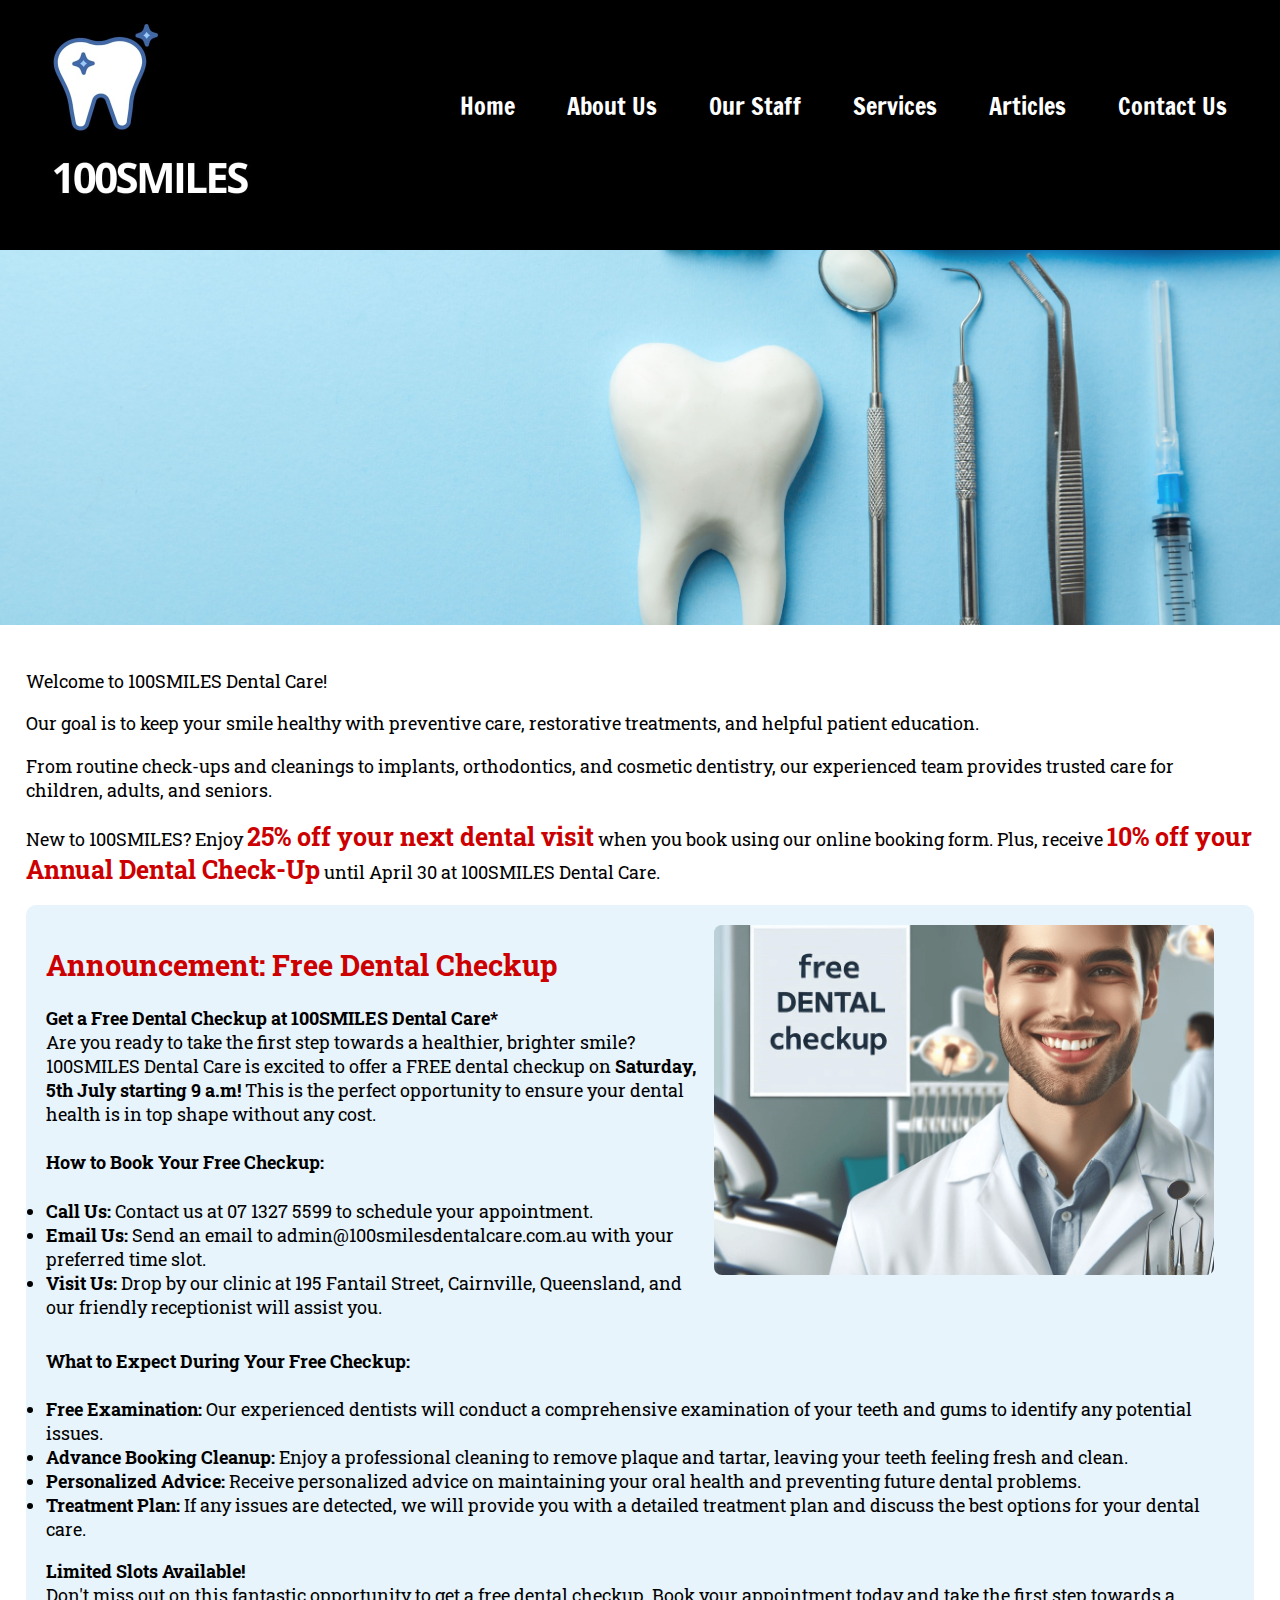
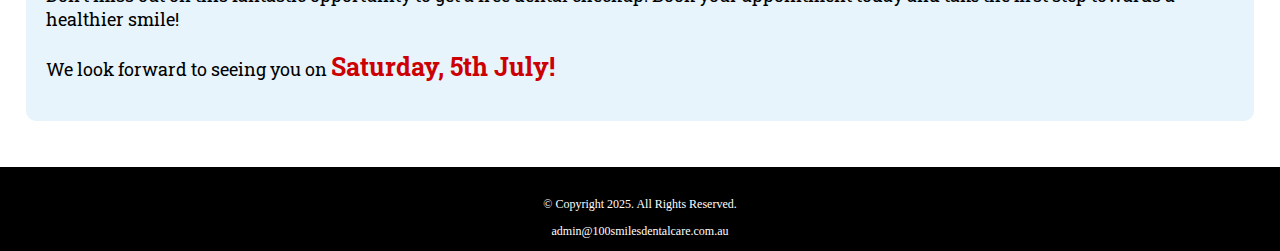
<file: a2/index.html>
<!doctype html>
 <!-- This website template was created by: Mariia Kostina -->  
 <html lang="en">
 <head>
    <title>100SMILES Dental Care</title> 
    <meta charset="utf-8"> 
    <meta name="viewport" content="width=device-width, initial-scale=1"> 
    <link href="https://fonts.googleapis.com/css2?family=Francois+One&family=Roboto+Slab:wght@100..900&display=swap" rel="stylesheet">
    <link rel="stylesheet" href="css/styles.css"> 

</head>
<body>

    <div id="container">

        <!-- Mobile Nav -->
        <nav class="mobile-nav">
            <div id="menu-links">   
                <a href="index.html">Home</a> 
                <a href="about.html">About Us</a> 
                <a href="staff.html">Our Staff</a>
                <a href="services.html">Services</a> 
                <a href="articles.html">Articles</a> 
                <a href="contact.html">Contact Us</a>
            </div>     
            <a class="menu-icon" onclick="hamburger()"> 
                <div>&#9776;</div> 
            </a> 
        </nav> 


    <!-- Use the header area for the website name or logo --> 
    <header>
        <a href="index.html"><img src="images/100smiles-logo.jpg" alt="100SMILES Dental Care logo" ></a>


    </header>
    

    <nav class="tablet-desktop"> 
        <ul>
            <li><a href="index.html">Home</a></li>
            <li><a href="about.html">About Us</a></li> 
            <li><a href="staff.html">Our Staff</a></li>
            <li><a href="services.html">Services</a></li> 
            <li><a href="articles.html">Articles</a></li> 
            <li><a href="contact.html">Contact Us</a></li>
        </ul>
    </nav> 
    
    <!-- Hero Image -->    
    <div id="hero" class="tablet-desktop">
        <img src="images/dental-hero.jpg" alt="Tooth, dental tools, and toothbrush on a light blue background">    
    </div> 
    

    <main>
        <div class="mobile">
            
            <p>Welcome to 100SMILES Dental Care. We provide friendly, comprehensive dental care for all ages in Razole.</p>
            
            <h3>First-Visit Discount</h3>
            <p>Get <span class="action">25%</span> off your next dental visit when you book through our online booking form!</p>
            <p>Until April 30, enjoy a <span class="action">10% discount</span> on your Annual Dental Check-Up at 100SMILES Dental Care*</p>
            <p>Call Us Today to Get Started</p>
            <p class="tel-link"><a href="tel: 0750005599">07 5000 5599</a></p>
            
            <h3>Free Dental Checkup</h3>

            <p>Get a <span class="action">Free Dental Checkup</span> at 100SMILES Dental Care. Are you ready to take the first step towards a healthier, brighter smile? 100SMILES Dental Care is excited to offer a FREE dental checkup on 
            <strong>Saturday, 5th July starting 9 a.m!</strong> This is the perfect opportunity to ensure your dental health is in top shape without any cost.</p>

            <h4>How to Book Your Free Checkup:</h4>
            <ul>
                <li><strong>Call Us:</strong> Contact us at 07 1327 5599 to schedule your appointment.</li>
                <li><strong>Email Us:</strong> Send an email to admin@100smilesdentalcare.com.au with your preferred time slot.</li>
                <li><strong>Visit Us:</strong> Drop by our clinic at 195 Fantail Street, Cairnville, Queensland, and our friendly receptionist will assist you.</li>
            </ul>

            <h4>What to Expect During Your Free Checkup:</h4>
            <ul>
                <li><strong>Free Examination:</strong> Our experienced dentists will conduct a comprehensive examination of your teeth and gums to identify any potential issues.</li>
                <li><strong>Advance Booking Cleanup:</strong> Enjoy a professional cleaning to remove plaque and tartar, leaving your teeth feeling fresh and clean.</li>
                <li><strong>Personalized Advice:</strong> Receive personalized advice on maintaining your oral health and preventing future dental problems.</li>
                <li><strong>Treatment Plan:</strong> If any issues are detected, we will provide you with a detailed treatment plan and discuss the best options for your dental care.</li>
            </ul>

            <p><strong>Limited Slots Available!</strong><br> Don't miss out on this fantastic opportunity to get a free dental checkup. Book your appointment today and take the first step towards a healthier smile!</p>

            <p>We look forward to seeing you on <span class="action">Saturday, 5th July!</span></p>

            <h4>Clinic Hours:</h4>
            <ul class="hours">
                <li>Mon–Fri: 8:30am–6:30pm</li>
                <li>Sat–Sun: 8:30am–1:00pm</li>
            </ul>
        
        </div>

        <div class="tablet-desktop">
            
            <p>Welcome to 100SMILES Dental Care!</p>
            <p>Our goal is to keep your smile healthy with preventive care, restorative treatments, and helpful patient education.</p>
            <p>From routine check-ups and cleanings to implants, orthodontics, and cosmetic dentistry, our experienced team provides trusted care for children, adults, and seniors.</p>
            <p>New to 100SMILES? Enjoy <span class="action">25% off your next dental visit</span> when you book using our online booking form. Plus, receive <span class="action">10% off your Annual Dental Check-Up</span> until April 30 at 100SMILES Dental Care.</p>

            <div class="story-block">
                <div class="staff-item">
                
                    <div>
            
                    
                        <h3><span class="action">Announcement: Free Dental Checkup</span></h3>
                    
                        <p><strong>Get a Free Dental Checkup at 100SMILES Dental Care*</strong><br> Are you ready to take the first step towards a healthier, brighter smile? 100SMILES Dental Care is excited to offer a FREE dental checkup on <strong>Saturday, 5th July starting 9 a.m!</strong> This is the perfect opportunity to ensure your dental health is in top shape without any cost.</p>
            
                    
                        <h4>How to Book Your Free Checkup:</h4>

                    
                        <ul>
                
                    
                        
                            <li><strong>Call Us:</strong> Contact us at 07 1327 5599 to schedule your appointment.</li>
                
                        
                            <li><strong>Email Us:</strong> Send an email to admin@100smilesdentalcare.com.au with your preferred time slot.</li>
                
                       
                            <li><strong>Visit Us:</strong> Drop by our clinic at 195 Fantail Street, Cairnville, Queensland, and our friendly receptionist will assist you.</li>
            
                    
                        </ul>

                    
                
                    </div>
                
                    <img src="images/free-checkup.png" alt="Free Dental Checkup" class="round">

                
            
                </div>
                
                    
           
                <h4>What to Expect During Your Free Checkup:</h4>
            
        
                    
           
                <ul>
               
            
                        
                
                    <li><strong>Free Examination:</strong> Our experienced dentists will conduct a comprehensive examination of your teeth and gums to identify any potential issues.</li>
               
            
                        
                
                    <li><strong>Advance Booking Cleanup:</strong> Enjoy a professional cleaning to remove plaque and tartar, leaving your teeth feeling fresh and clean.</li>
               
           
                        
                
                    <li><strong>Personalized Advice:</strong> Receive personalized advice on maintaining your oral health and preventing future dental problems.</li>
              
            
                       
                
                    <li><strong>Treatment Plan:</strong> If any issues are detected, we will provide you with a detailed treatment plan and discuss the best options for your dental care.</li>
           
        
                    
            
                </ul>

                    
            
                <p><strong>Limited Slots Available!</strong><br> Don't miss out on this fantastic opportunity to get a free dental checkup. Book your appointment today and take the first step towards a healthier smile!</p>

                    
            
                <p>We look forward to seeing you on  <span class="action">Saturday, 5th July!</span></p>

        
            </div>
        
        </div>

   

            
    </main> 

    

            
    <footer><br>
        
   
                
        <p>&copy; Copyright 2025. All Rights Reserved.</p>  
       
    
                
        <p><a href="mailto:admin@100smilesdentalcare.com.au">admin@100smilesdentalcare.com.au</a></p>
   

            
    </footer>

</div>

<script src="script.js"></script>


    
</body> 

    
</html>
</file>
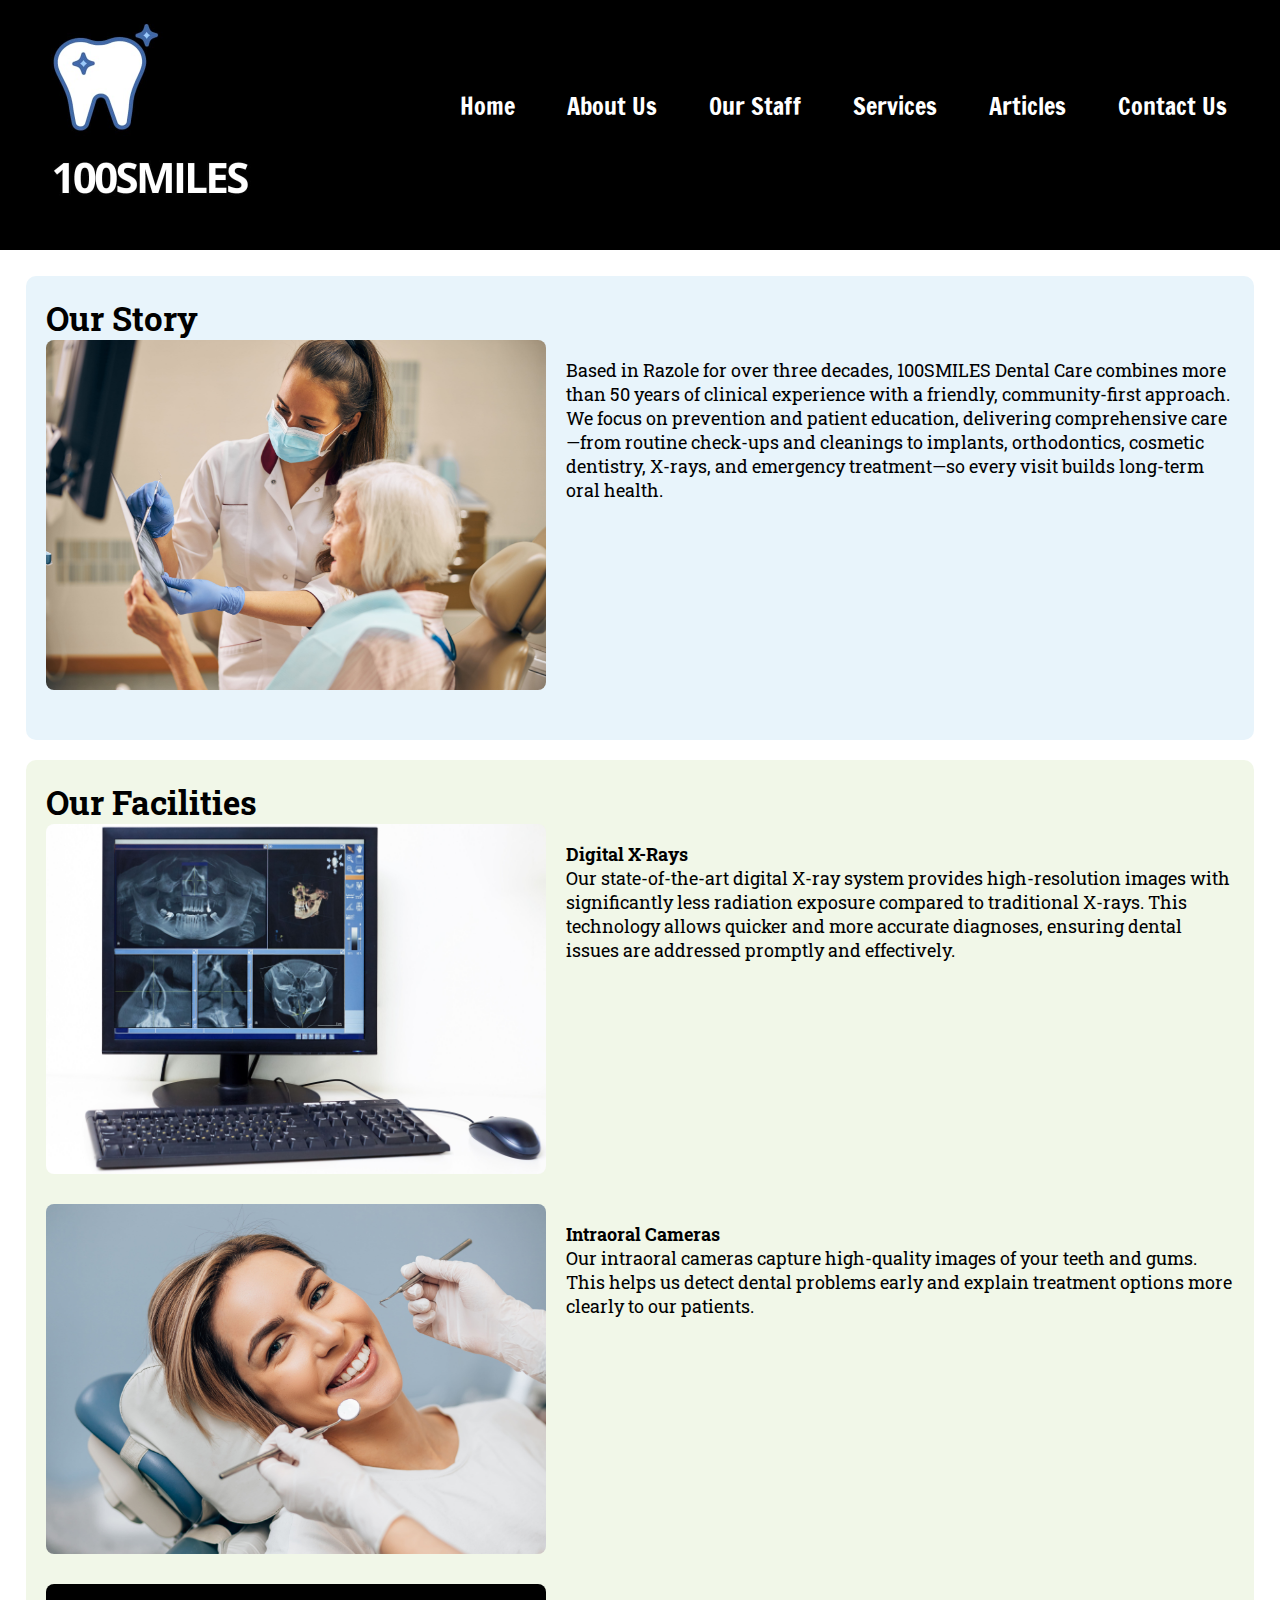
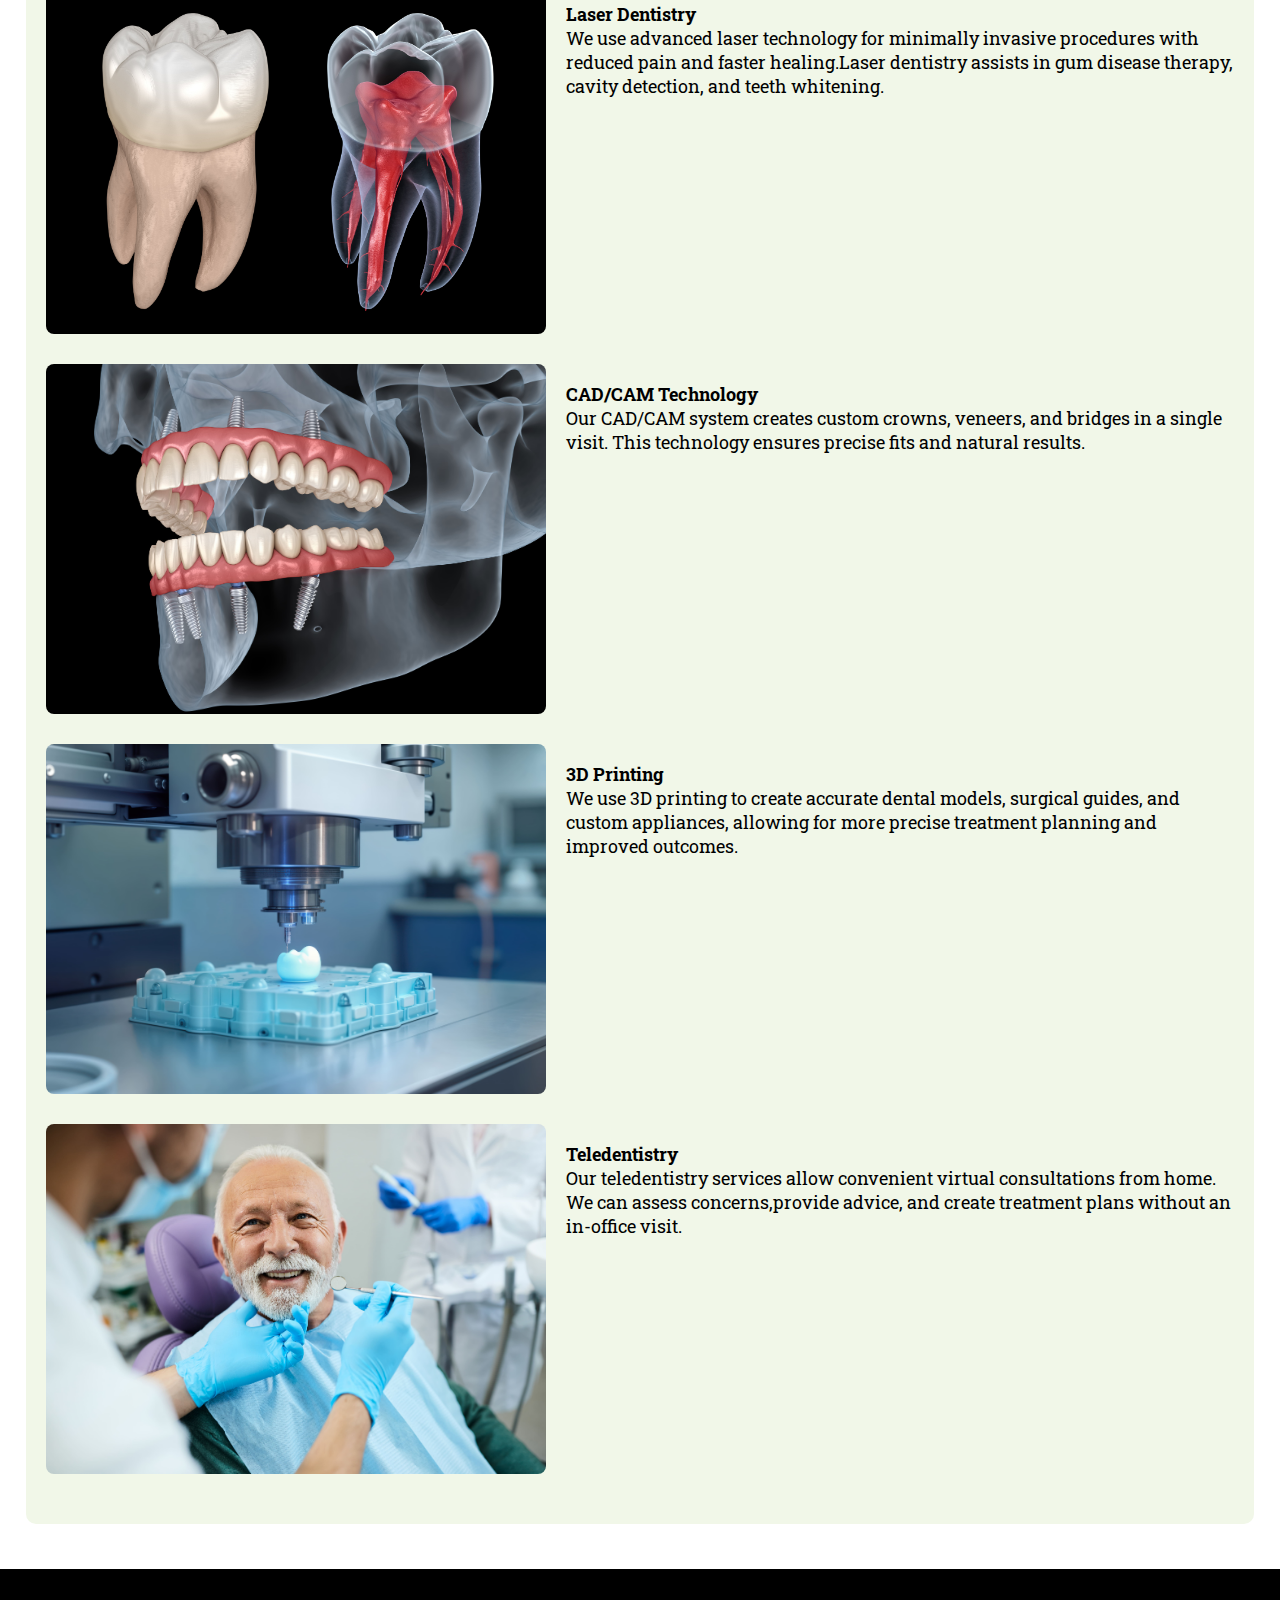
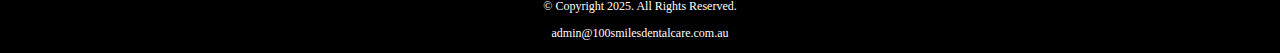
<file: a2/about.html>
<!doctype html>
 <!-- This website template was created by: Mariia Kostina -->  
 <html lang="en">
 <head>
    <title>100SMILES Dental Care - About Us</title> 
    <meta charset="utf-8"> 
    <meta name="viewport" content="width=device-width, initial-scale=1">
    <link href="https://fonts.googleapis.com/css2?family=Francois+One&family=Roboto+Slab:wght@100..900&display=swap" rel="stylesheet"> 
    <link rel="stylesheet" href="css/styles.css"> 
</head> 
<body>

    <div id="container">

        <!-- Mobile Nav -->
         <nav class="mobile-nav">
            <div id="menu-links">   
                <a href="index.html">Home</a>
                <a href="about.html">About Us</a> 
                <a href="staff.html">Our Staff</a>
                <a href="services.html">Services</a> 
                <a href="articles.html">Articles</a> 
                <a href="contact.html">Contact Us</a>
            </div>     
            <a class="menu-icon" onclick="hamburger()"> 
                <div>&#9776;</div>
            </a> 
        </nav>


    <!-- Use the header area for the website name or logo --> 
    <header>
        <a href="index.html"><img src="images/100smiles-logo.jpg" alt="100SMILES Dental Care logo"></a>


    </header>
    


    <nav class="tablet-desktop"> 
        <ul>
            <li><a href="index.html">Home</a></li>
            <li><a href="about.html">About Us</a></li> 
            <li><a href="staff.html">Our Staff</a></li>
            <li><a href="services.html">Services</a></li> 
            <li><a href="articles.html">Articles</a></li> 
            <li><a href="contact.html">Contact Us</a></li>
        </ul>
    </nav>  

    <main>
        <section class="story-block">
        
            <h1>Our Story</h1>
        
            <div class="staff-item">
            
                <img src="images/story.jpeg" alt="Dentist showing an X-ray to a smiling elderly patient" class="round">
            
                <p>Based in Razole for over three decades, 100SMILES Dental Care combines more than 50 years of clinical experience with a friendly, community-first approach. We focus on prevention and patient education, delivering comprehensive care—from routine check-ups and cleanings to implants, orthodontics, cosmetic dentistry, X-rays, and emergency treatment—so every visit builds long-term oral health.</p>
        
       
            </div>
        </section>

        <section class="facilities-block">

        
            <h1>Our Facilities</h1>
        
            <div class="staff-item">
        
        
                <img src="images/digital-xray.jpeg" alt="Digital X-Ray machine" class="round">
        
        
                <p><strong>Digital X-Rays</strong><br>Our state-of-the-art digital X-ray system provides high-resolution images with significantly less radiation exposure compared to traditional X-rays. This technology allows quicker and more accurate diagnoses, ensuring dental issues are addressed promptly and effectively.</p>
        
            </div>

        
            <div class="staff-item">
        
        
                <img src="images/intraoral-camera.jpeg" alt="Intraoral camera" class="round">
        
        
                <p><strong>Intraoral Cameras</strong><br>Our intraoral cameras capture high-quality images of your teeth and gums. This helps us detect dental problems early and explain treatment options more clearly to our patients.</p>
        
            </div>

        
            <div class="staff-item">
        
        
                <img src="images/laser-dentistry.jpeg" alt="Laser dental equipment" class="round">
        
        
                <p><strong>Laser Dentistry</strong><br>We use advanced laser technology for minimally invasive procedures with reduced pain and faster healing.Laser dentistry assists in gum disease therapy, cavity detection, and teeth whitening.</p>
        
            </div>

        
            <div class="staff-item">
        
        
                <img src="images/cad-cam.jpeg" alt="CAD/CAM dental system" class="round">
        
        
                <p><strong>CAD/CAM Technology</strong><br>Our CAD/CAM system creates custom crowns, veneers, and bridges in a single visit. This technology ensures precise fits and natural results.</p>
        
            </div>

        
            <div class="staff-item">
        
        
                <img src="images/3d-printing.jpeg" alt="3D printing in dentistry" class="round">
        
        
                <p><strong>3D Printing</strong><br>We use 3D printing to create accurate dental models, surgical guides, and custom appliances, allowing for more precise treatment planning and improved outcomes.</p>

        
            </div>

        
            <div class="staff-item">
        
        
                <img src="images/teledentistry.jpeg" alt="Teledentistry online consultation" class="round">
        
        
                <p><strong>Teledentistry</strong><br>Our teledentistry services allow convenient virtual consultations from home. We can assess concerns,provide advice, and create treatment plans without an in-office visit.</p>

        
            </div>
        </section>

    
    </main>

    
    <footer><br>
        <p>&copy; Copyright 2025. All Rights Reserved.</p>  
        <p><a href="mailto:admin@100smilesdentalcare.com.au">admin@100smilesdentalcare.com.au</a></p>
    </footer>

    </div>
    <script src="script.js"></script>

</body> 
</html>
</file>
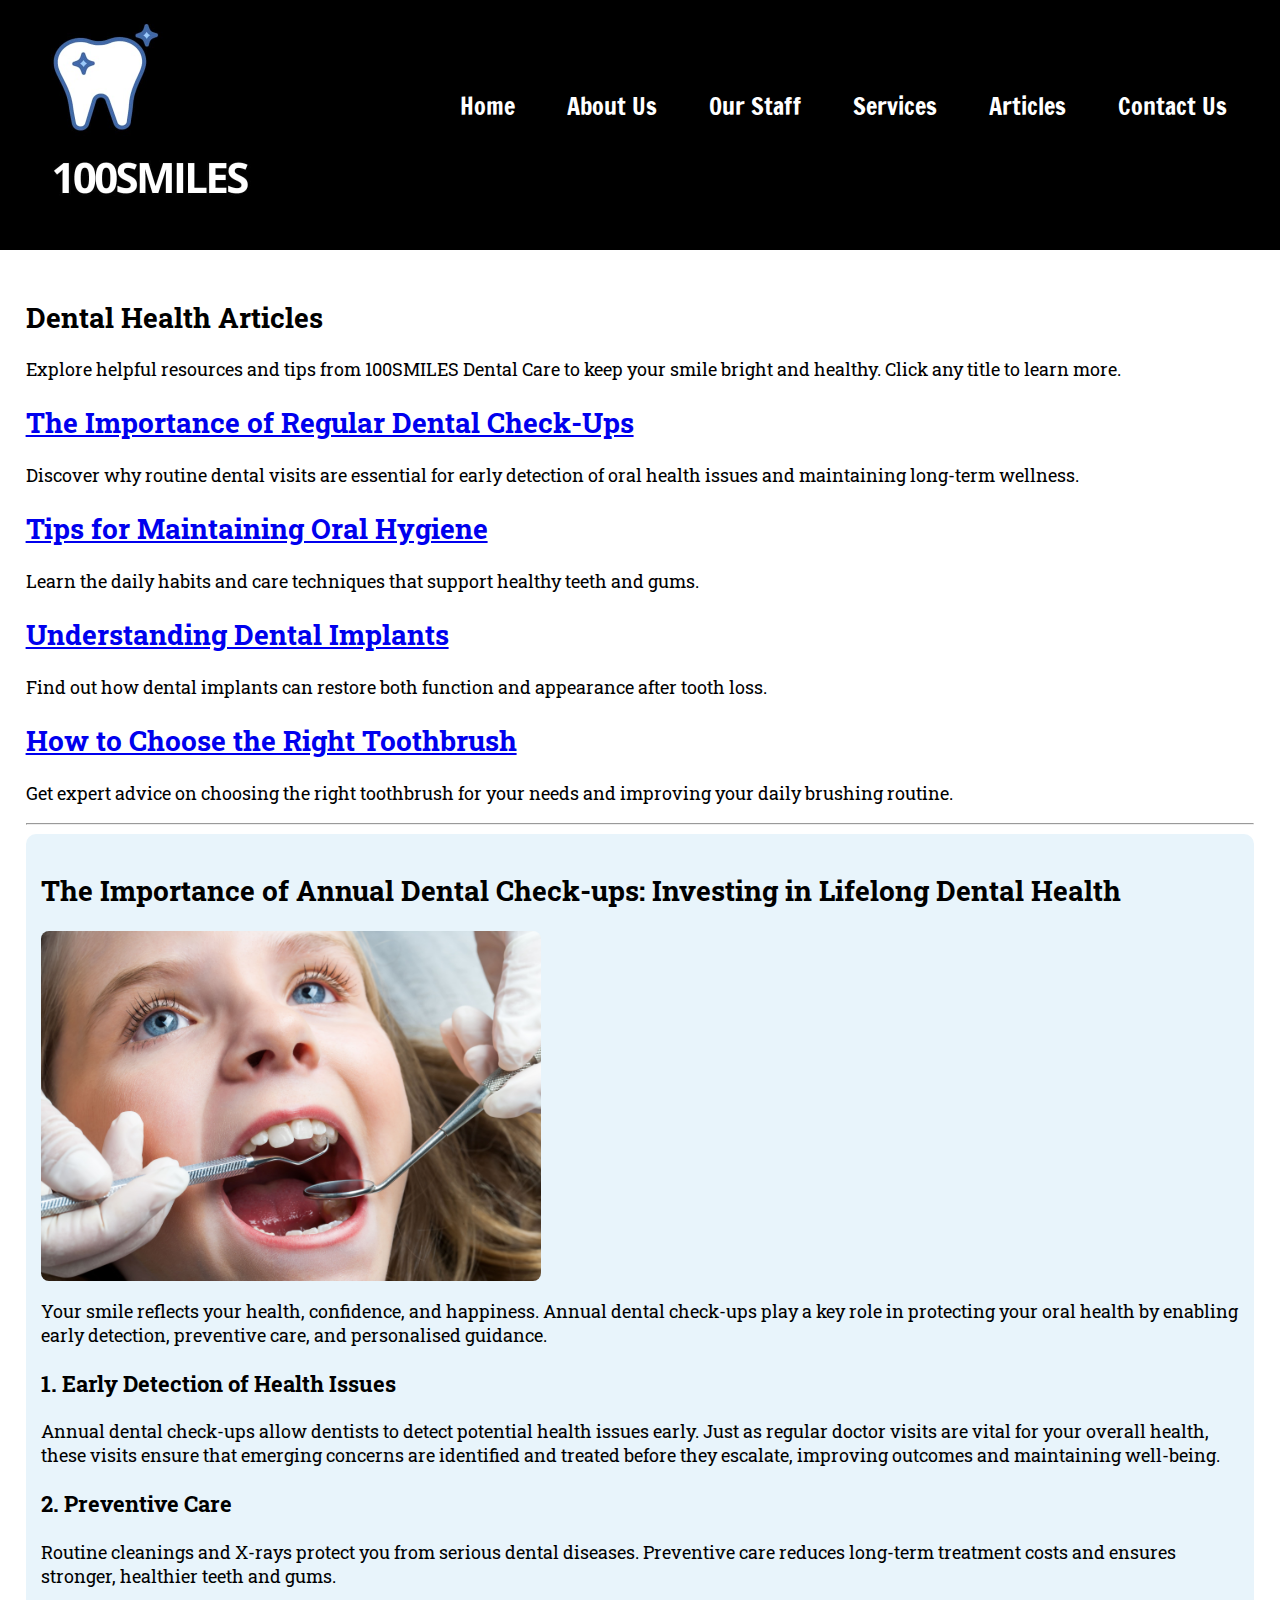
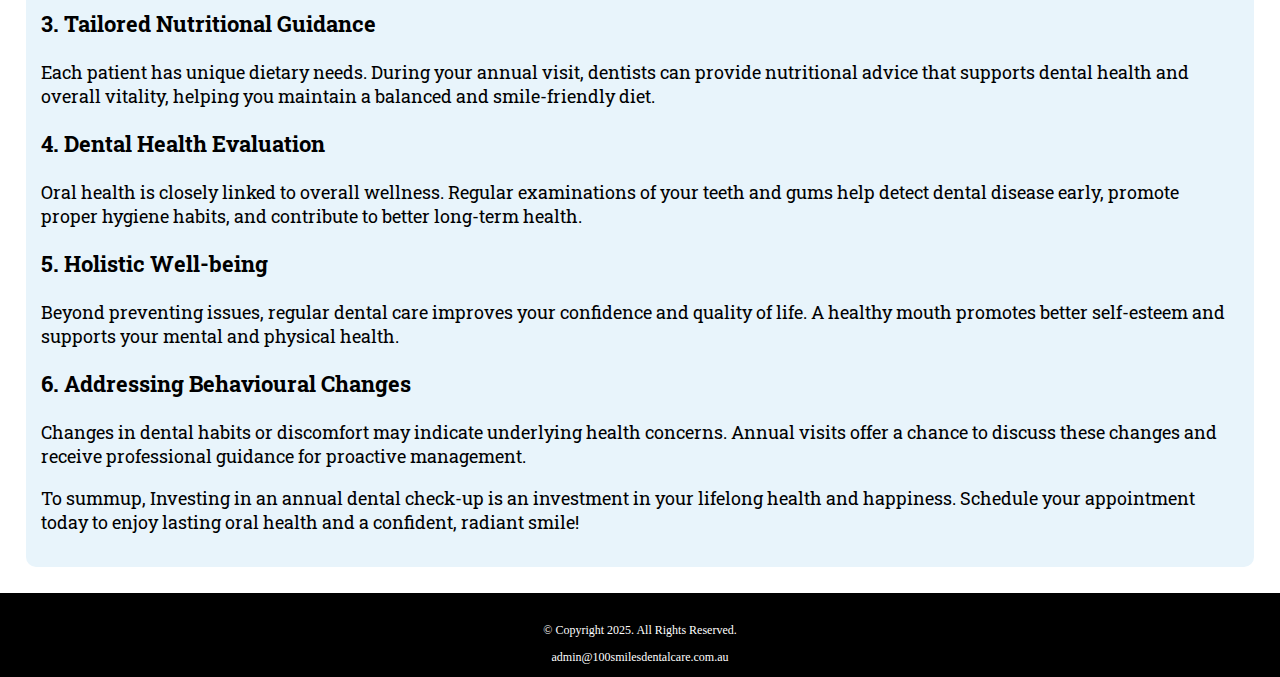
<file: a2/articles.html>
<!doctype html>
 <!-- This website template was created by: Mariia Kostina -->  
 <html lang="en">
 <head>
    <title>100SMILES Dental Care - Articles</title> 
    <meta charset="utf-8"> 
    <meta name="viewport" content="width=device-width, initial-scale=1">
    <link href="https://fonts.googleapis.com/css2?family=Francois+One&family=Roboto+Slab:wght@100..900&display=swap" rel="stylesheet"> 
    <link rel="stylesheet" href="css/styles.css">
</head> 
<body>

    <div id="container">
        <!-- Mobile Nav -->
         <nav class="mobile-nav">
            <div id="menu-links">   
                <a href="index.html">Home</a>
                <a href="about.html">About Us</a> 
                <a href="staff.html">Our Staff</a>
                <a href="services.html">Services</a> 
                <a href="articles.html">Articles</a> 
                <a href="contact.html">Contact Us</a>
            </div>     
            <a class="menu-icon" onclick="hamburger()"> 
                <div>&#9776;</div>
            </a> 
        </nav>
    <!-- Use the header area for the website name or logo --> 
    <header>
        <img src="images/100smiles-logo.jpg" alt="100SMILES Dental Care logo">
    </header>
    
    <nav class="tablet-desktop"> 
        <ul>
            <li><a href="index.html">Home</a></li>
            <li><a href="about.html">About Us</a></li> 
            <li><a href="staff.html">Our Staff</a></li>
            <li><a href="services.html">Services</a></li> 
            <li><a href="articles.html">Articles</a></li> 
            <li><a href="contact.html">Contact Us</a></li>
        </ul>
    </nav>  

    <main>
        <h2>Dental Health Articles</h2>
        <p>Explore helpful resources and tips from 100SMILES Dental Care to keep your smile bright and healthy. Click any title to learn more.</p>
        
        <div class="article-list">
            <h2><a href="https://www.qld.gov.au/health/staying-healthy/oral-health/visiting-the-dentist/regular-dental-check-ups" target="_blank">The Importance of Regular Dental Check-Ups</a></h2>
            <p>Discover why routine dental visits are essential for early detection of oral health issues and maintaining long-term wellness.</p>
            
            <h2><a href="https://my.clevelandclinic.org/health/treatments/16914-oral-hygiene" target="_blank">Tips for Maintaining Oral Hygiene</a></h2>
            <p>Learn the daily habits and care techniques that support healthy teeth and gums.</p>
            
            <h2><a href="https://www.healthdirect.gov.au/dental-implant" target="_blank">Understanding Dental Implants</a></h2>
            <p>Find out how dental implants can restore both function and appearance after tooth loss.</p>
            
            <h2><a href="https://www.colgate.com.au/oral-health/selecting-dental-products/choosing-the-right-toothbrush" target="_blank">How to Choose the Right Toothbrush</a></h2>
            <p>Get expert advice on choosing the right toothbrush for your needs and improving your daily brushing routine.</p>
        
        </div>

        <hr>

        <div class="featured-article">
            <h2>The Importance of Annual Dental Check-ups: Investing in Lifelong Dental Health</h2>
            <img src="images/dental-checkup.jpeg" alt="Dentist examining patient's teeth" class="round">
             <p>Your smile reflects your health, confidence, and happiness. Annual dental check-ups play a key role in protecting your oral health by enabling early detection, preventive care, and personalised guidance.</p>
             
             <h3>1. Early Detection of Health Issues</h3>
             <p>Annual dental check-ups allow dentists to detect potential health issues early. Just as regular doctor visits are vital for your overall health, these visits ensure that emerging concerns are identified and treated before they escalate, improving outcomes and maintaining well-being.</p>
             
             <h3>2. Preventive Care</h3>
             <p>Routine cleanings and X-rays protect you from serious dental diseases. Preventive care reduces long-term treatment costs and ensures stronger, healthier teeth and gums.</p>
             
             <h3>3. Tailored Nutritional Guidance</h3>
             <p>Each patient has unique dietary needs. During your annual visit, dentists can provide nutritional advice that supports dental health and overall vitality, helping you maintain a balanced and smile-friendly diet.</p>
             
             <h3>4. Dental Health Evaluation</h3>
             <p>Oral health is closely linked to overall wellness. Regular examinations of your teeth and gums help detect dental disease early, promote proper hygiene habits, and contribute to better long-term health.</p>
             
             <h3>5. Holistic Well-being</h3>
             <p>Beyond preventing issues, regular dental care improves your confidence and quality of life. A healthy mouth promotes better self-esteem and supports your mental and physical health.</p>
             
             <h3>6. Addressing Behavioural Changes</h3>
             <p>Changes in dental habits or discomfort may indicate underlying health concerns. Annual visits offer a chance to discuss these changes and receive professional guidance for proactive management.</p>
             
             <p>To summup, Investing in an annual dental check-up is an investment in your lifelong health and happiness. Schedule your appointment today to enjoy lasting oral health and a confident, radiant smile!</p>
            
            </div>


    </main> 

    <footer><br>
        <p>&copy; Copyright 2025. All Rights Reserved.</p>  
        <p><a href="mailto:admin@100smilesdentalcare.com.au">admin@100smilesdentalcare.com.au</a></p>
    </footer>

    <script src="script.js"></script>
</body> 
</html>
</file>
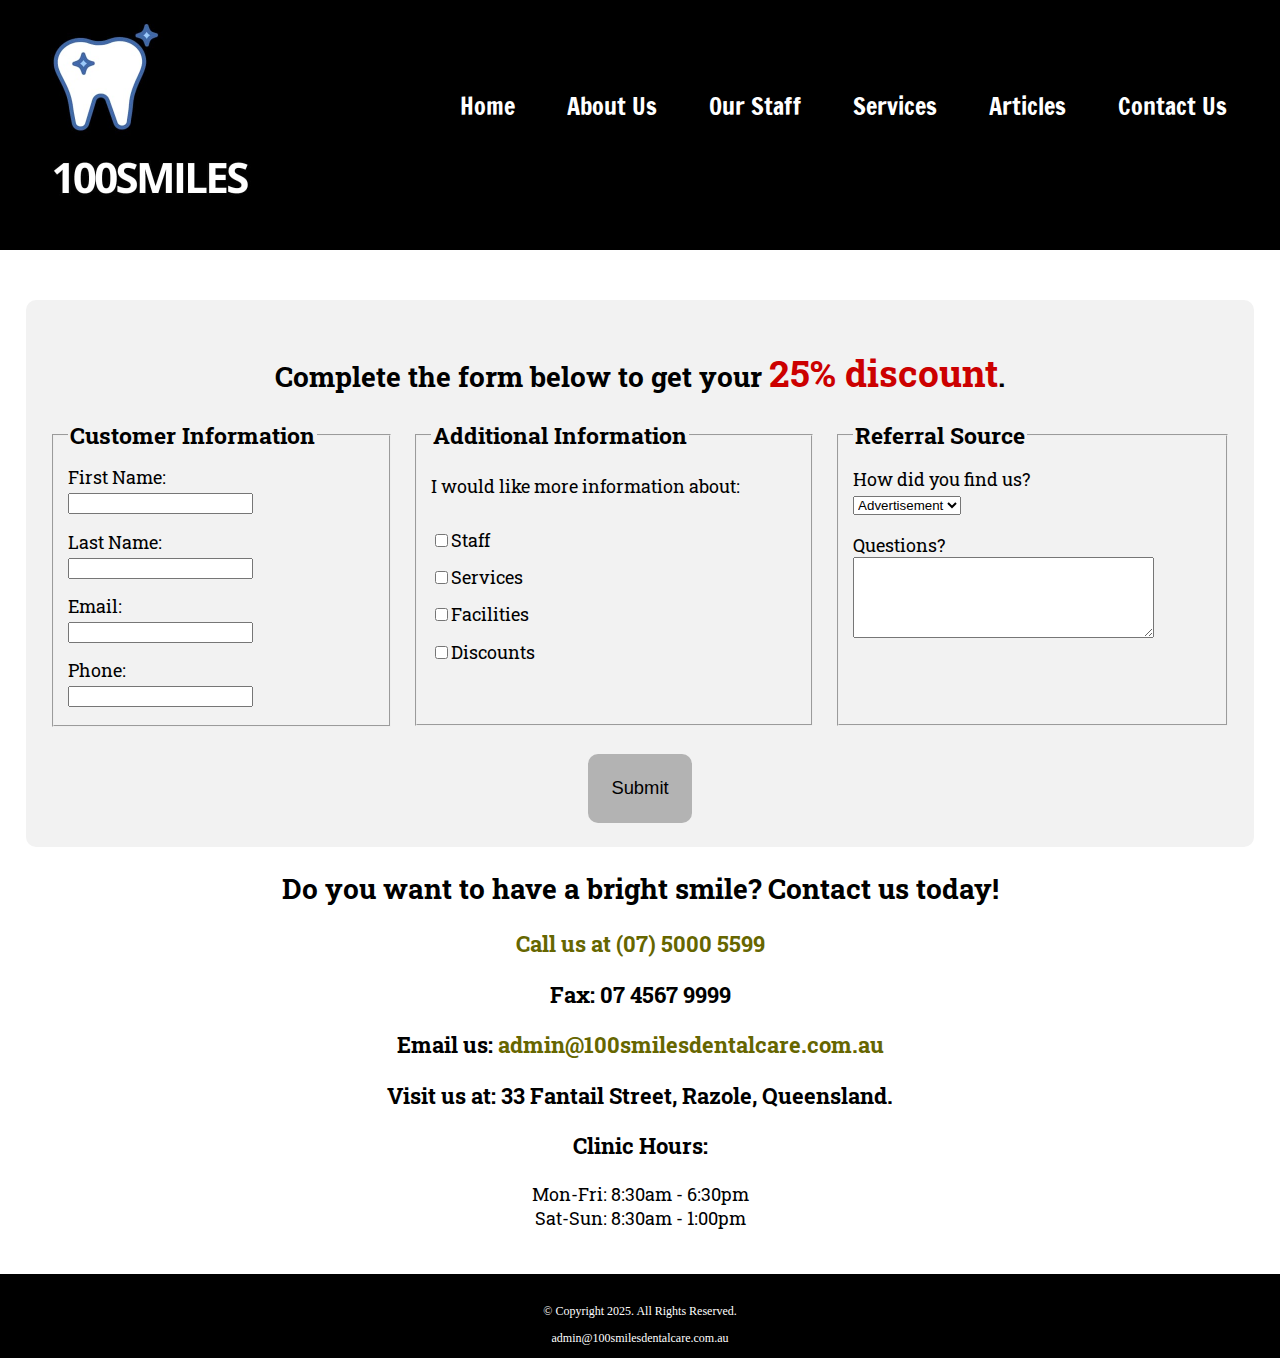
<file: a2/contact.html>
<!doctype html>
 <!-- This website template was created by: Mariia Kostina -->  
 <html lang="en">
 <head>
    <title>100SMILES Dental Care - Contact Us</title> 
    <script src="script.js"></script> <!-- Link JavaScript to HTML -->
    <meta charset="utf-8"> 
    <meta name="viewport" content="width=device-width, initial-scale=1">
    <link href="https://fonts.googleapis.com/css2?family=Francois+One&family=Roboto+Slab:wght@100..900&display=swap" rel="stylesheet"> 
    <link rel="stylesheet" href="css/styles.css"> 
</head> 
<body>

    <div id="container">
        <!-- Mobile Nav -->
         <nav class="mobile-nav">
            <div id="menu-links">   
                <a href="index.html">Home</a>
                <a href="about.html">About Us</a> 
                <a href="staff.html">Our Staff</a>
                <a href="services.html">Services</a> 
                <a href="articles.html">Articles</a> 
                <a href="contact.html">Contact Us</a>
            </div>     
            <a class="menu-icon" onclick="hamburger()"> 
                <div>&#9776;</div>
            </a> 
        </nav>

    <!-- Use the header area for the website name or logo --> 
    <header>
        <a href="index.html"><img src="images/100smiles-logo.jpg" alt="100SMILES Dental Care logo"></a>
    </header>

    
    

    <nav class="tablet-desktop"> 
        <ul>
            <li><a href="index.html">Home</a></li>
            <li><a href="about.html">About Us</a></li> 
            <li><a href="staff.html">Our Staff</a></li>
            <li><a href="services.html">Services</a></li> 
            <li><a href="articles.html">Articles</a></li> 
            <li><a href="contact.html">Contact Us</a></li>
        </ul>
    </nav>   

    <main> 

        <div id="form">
            <h2>Complete the form below to get your  <span class="action">25% discount</span>.</h2>

            <form name="myForm" class="form-grid" action="submitted.html" onsubmit="return validateForm()">

                <fieldset>
                    <legend>Customer Information</legend>

                    <label for="fName">First Name:</label>
                    <input type="text" name="fName" id="fName">

                    <label for="lName">Last Name:</label>
                    <input type="text" name="lName" id="lName">

                    <label for="email">Email:</label>
                    <input type="email" name="email" id="email">

                    <label for="phone">Phone:</label>
                    <input type="tel" id="phone" name="phone">
                </fieldset>

                <fieldset>
                    <legend>Additional Information</legend>
                    <p>I would like more information about:</p>

                    <label for="staff"><input type="checkbox" name="interest" id="staff" value="Staff">Staff</label>

                    <label for="services"><input type="checkbox" name="interest" id="services" value="Services">Services</label>

                    <label for="facilities"><input type="checkbox" name="interest" id="facilities" value="Facilities">Facilities</label>
                    <label for="discounts"><input type="checkbox" name="interest" id="discounts" value="Discounts">Discounts</label>
                </fieldset>

                <fieldset>
                    <legend>Referral Source</legend>

                    <label for="reference">How did you find us?</label>
                    <select name="reference" id="reference">
                        <option value="ad">Advertisement</option>
                        <option value="friend">Friend</option>
                        <option value="google">Google</option>
                        <option value="social">Social Media</option>
                        <option value="other">Other</option>
                    </select>

                    <label for="questions">Questions?</label>
                    <textarea id="questions" name="questions" rows="5" cols="35"></textarea>
                </fieldset>

                <input type="submit" id="submit" value="Submit" class="btn">
            </form>
        </div>

        <div id="contact">
            
            <h2>Do you want to have a bright smile? Contact us today!</h2>

            <h3><a href="tel:+0750005599">Call us at (07) 5000 5599</a></h3>
            <h3>Fax: 07 4567 9999</h3>

            <h3>Email us: <a href="mailto:admin@100smilesdentalcare.com.au">admin@100smilesdentalcare.com.au</a></h3>
            
            <h3>Visit us at: 33 Fantail Street, Razole, Queensland. </h3>

            <h3>Clinic Hours:</h3>
            <p>Mon-Fri: 8:30am - 6:30pm<br>Sat-Sun: 8:30am - 1:00pm</p>
        
        </div>

    </main> 

    <footer><br>
        <p>&copy; Copyright 2025. All Rights Reserved.</p>  
        <p><a href="mailto:admin@100smilesdentalcare.com.au">admin@100smilesdentalcare.com.au</a></p>
    </footer>

    </div>

</body> 
</html>
</file>
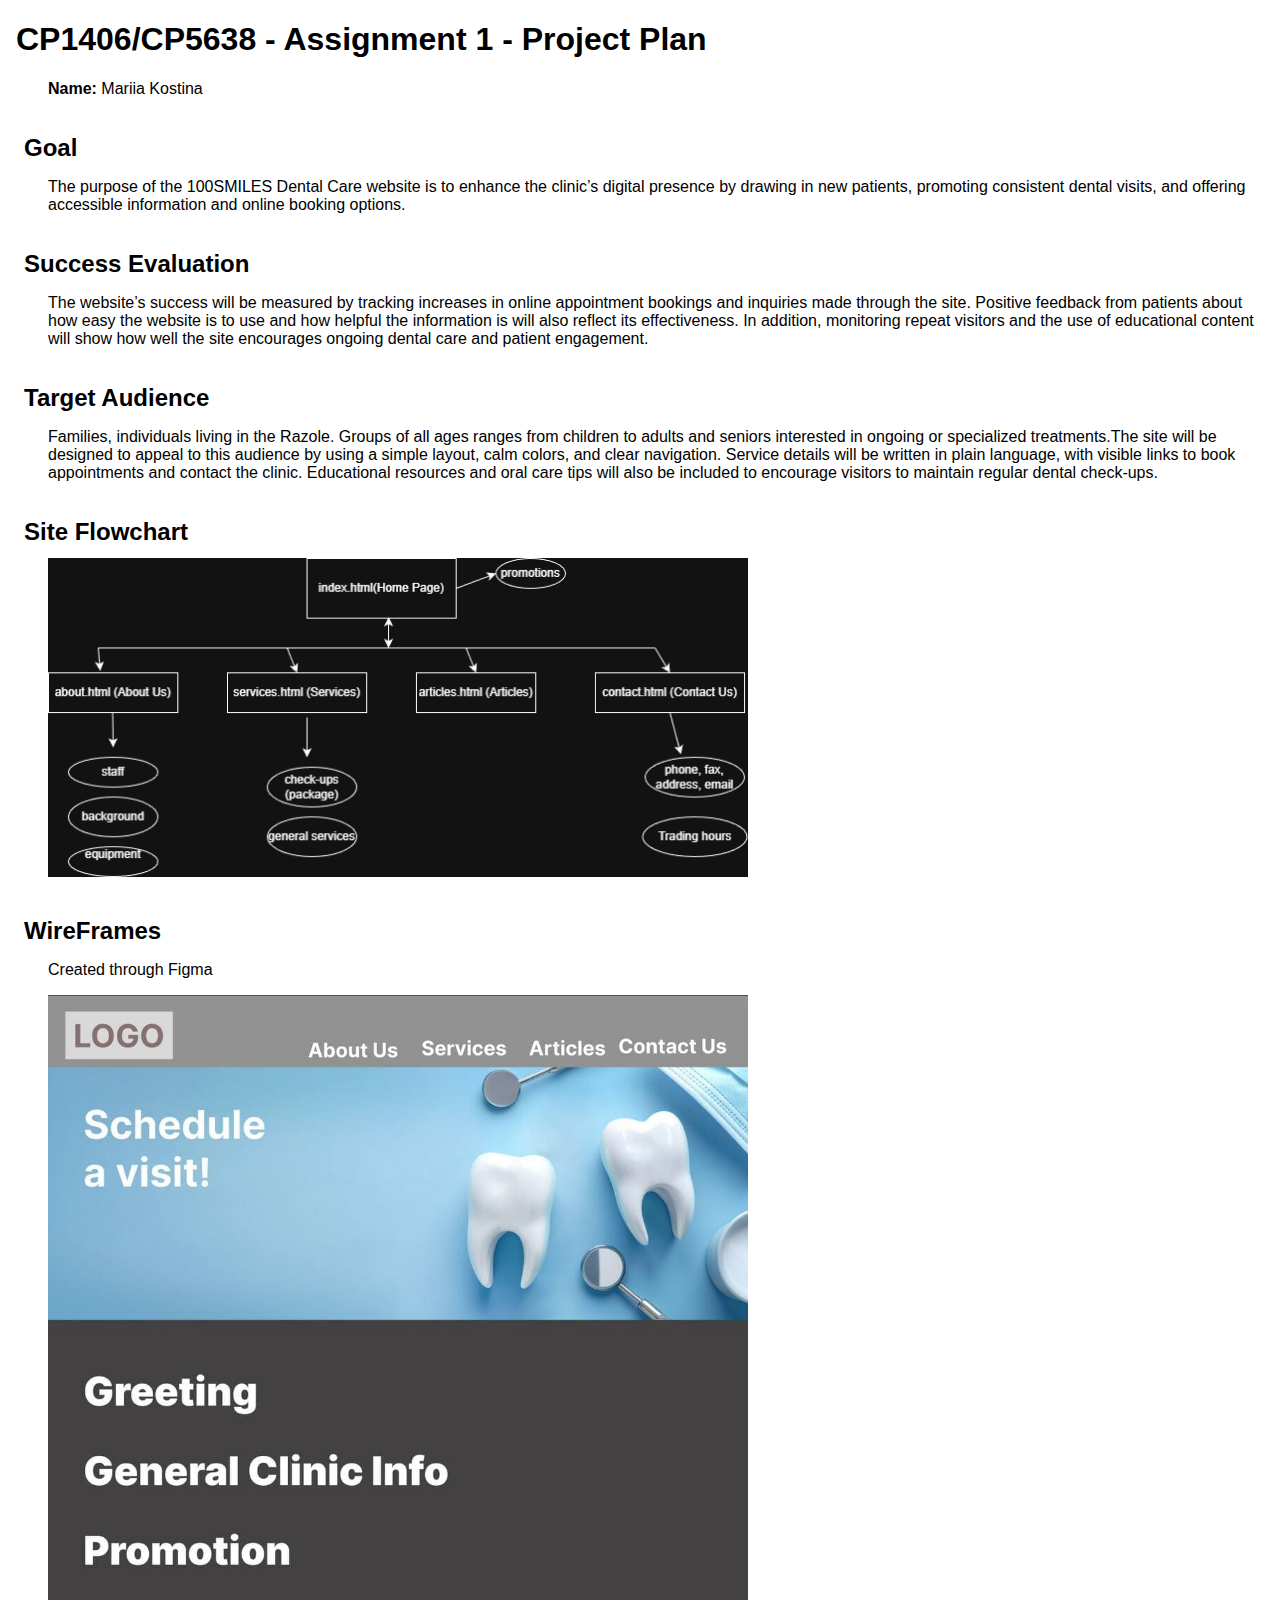
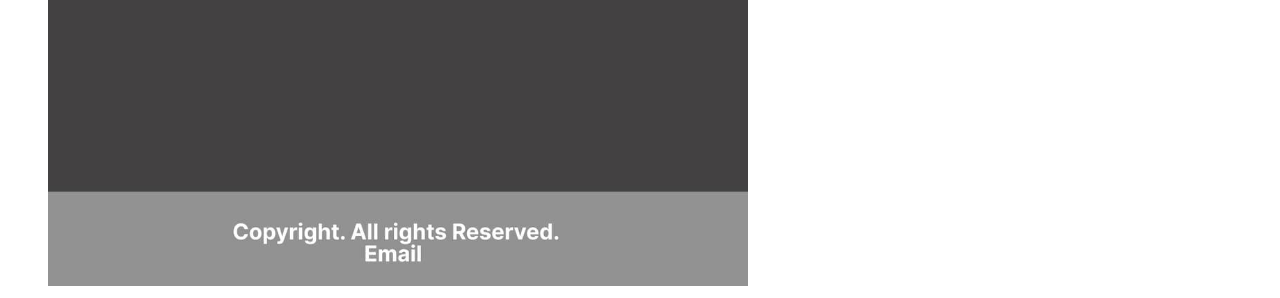
<file: a2/plan.html>
<!doctype html>
<html lang="en">

<head>
  <title>Assignment 1 Project Plan for Mariia Kostina</title>
  <meta http-equiv="Content-Type" content="text/html; charset=utf-8">
  <style>
    body {
      font-family: Arial;
      margin-left: 3em;
    }

    h1,
    h2 {
      margin-left: -1em;
    }

    h2 {
      margin-top: 1.5em;
      margin-bottom: 0.5em;
    }
  </style>
</head>

<body>
  <h1>CP1406/CP5638 - Assignment 1 - Project Plan</h1>
  <p><strong>Name: </strong> Mariia Kostina </p>
  <h2>Goal</h2>
  <p>The purpose of the 100SMILES Dental Care website is to enhance the clinic’s digital presence by drawing in new patients, promoting consistent dental visits, and offering accessible information and online booking options.</p>
  <h2>Success Evaluation</h2>
  <p>The website’s success will be measured by tracking increases in online appointment bookings and inquiries made through the site. Positive feedback from patients about how easy the website is to use and how helpful the information is will also reflect its effectiveness. In addition, monitoring repeat visitors and the use of educational content will show how well the site encourages ongoing dental care and patient engagement.</p>
  <h2>Target Audience</h2>
  <p> Families, individuals living in the Razole. Groups of all ages ranges from children to adults and seniors interested in ongoing or specialized treatments.The site will be designed to appeal to this audience by using a simple layout, calm colors, and clear navigation. Service details will be written in plain language, with visible links to book appointments and contact the clinic. Educational resources and oral care tips will also be included to encourage visitors to maintain regular dental check-ups. </p>
  <h2>Site Flowchart</h2>
  <img src="images/Site_Flowchart.drawio.png" alt="Site Flowchart" width="700">
  <h2>WireFrames</h2>
  <p>Created through Figma</p> 
  <img src="images/Wireframe.jpg" alt="Wireframe" width="700">   

</body>

</html>
</file>
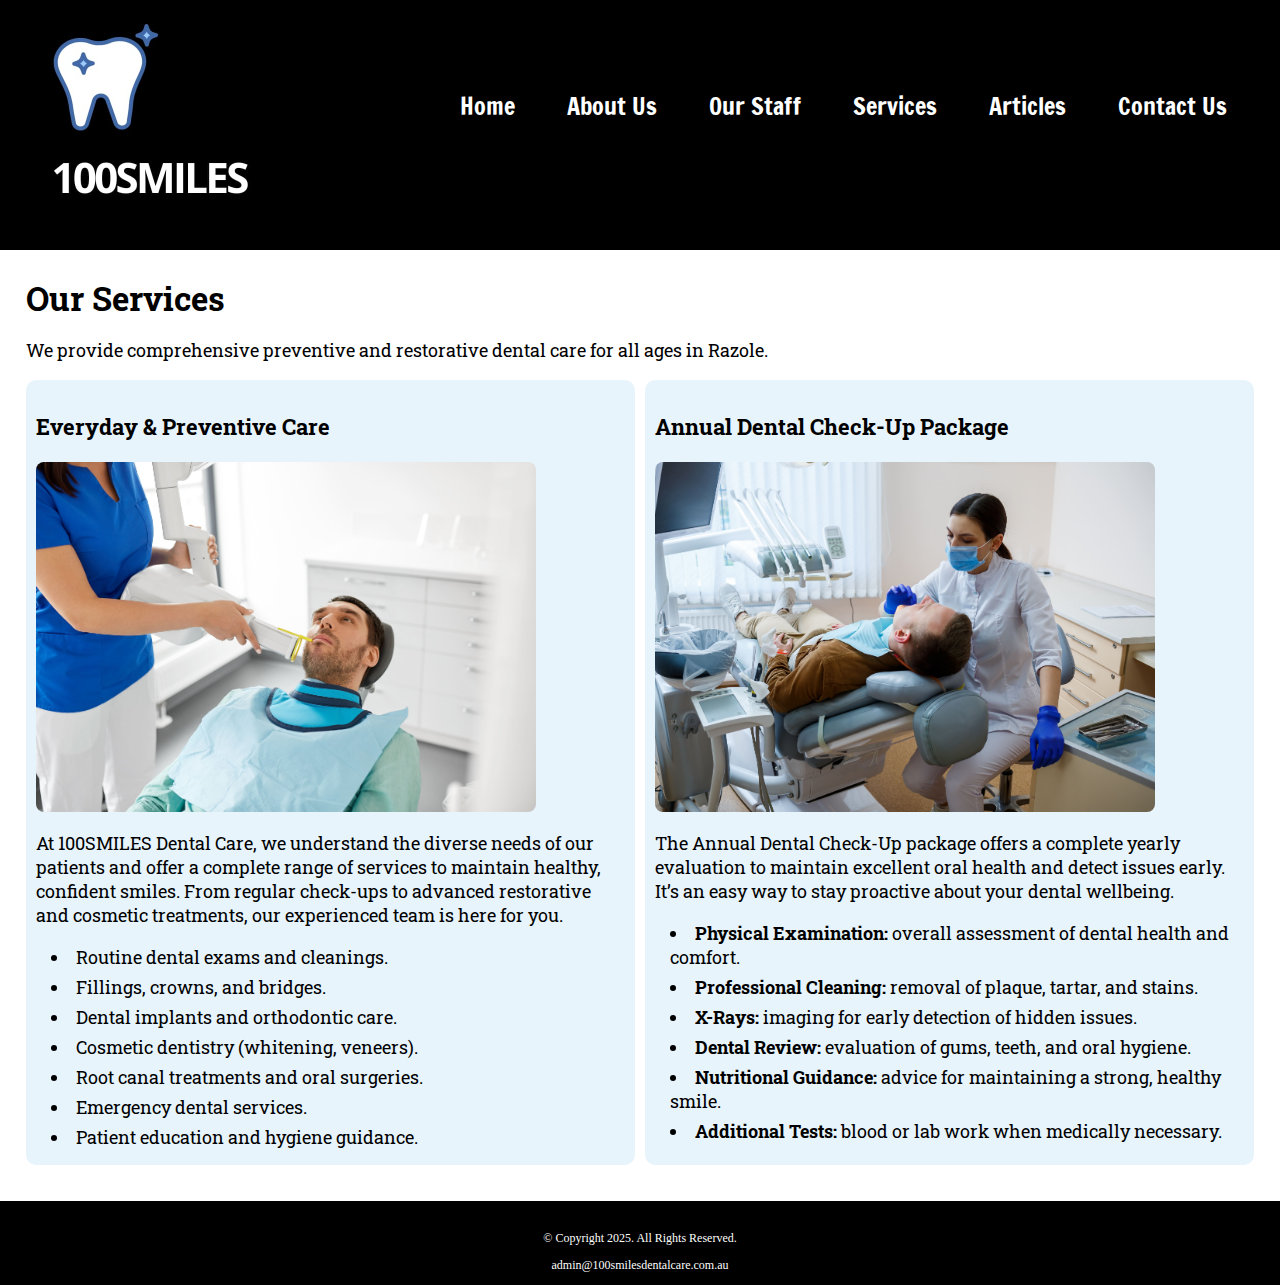
<file: a2/services.html>
<!doctype html>
 <!-- This website template was created by: Mariia Kostina -->  
 <html lang="en">
 <head>
    <title>Training Zone</title> 
    <meta charset="utf-8"> 
    <meta name="viewport" content="width=device-width, initial-scale=1">
    <link href="https://fonts.googleapis.com/css2?family=Francois+One&family=Roboto+Slab:wght@100..900&display=swap" rel="stylesheet"> 
    <link rel="stylesheet" href="css/styles.css">
</head> 
<body>
    <div id="container">
        <!-- Mobile Nav -->
         <nav class="mobile-nav">
            <div id="menu-links">   
                <a href="index.html">Home</a>
                <a href="about.html">About Us</a> 
                <a href="staff.html">Our Staff</a>
                <a href="services.html">Services</a> 
                <a href="articles.html">Articles</a> 
                <a href="contact.html">Contact Us</a>
            </div>     
            <a class="menu-icon" onclick="hamburger()"> 
                <div>&#9776;</div>
            </a> 
        </nav>
    <!-- Use the header area for the website name or logo --> 
    <header>
        <img src="images/100smiles-logo.jpg" alt="100SMILES Dental Care logo">
    </header>
    
    <nav class="tablet-desktop"> 
        <ul>
            <li><a href="index.html">Home</a></li>
            <li><a href="about.html">About Us</a></li>
            <li><a href="staff.html">Our Staff</a></li> 
            <li><a href="services.html">Services</a></li> 
            <li><a href="articles.html">Articles</a></li> 
            <li><a href="contact.html">Contact Us</a></li>
        </ul>
    </nav>   

    <main> 

        <h1>Our Services</h1>
        <p>We provide comprehensive preventive and restorative dental care for all ages in Razole.</p>

         <section class="services-columns">
            <section>
                <h3>Everyday & Preventive Care</h3>
                <img src="images/general-services.jpeg" alt="Dental care at 100SMILES" class="round">
            
                <p>At 100SMILES Dental Care, we understand the diverse needs of our patients and offer a complete range of services to maintain healthy, confident smiles. From regular check-ups to advanced restorative and cosmetic treatments, our experienced team is here for you.</p>
            
                <ul>
                
                    <li>Routine dental exams and cleanings.</li>
                
                    <li>Fillings, crowns, and bridges.</li>
                
                    <li>Dental implants and orthodontic care.</li>
                
                    <li>Cosmetic dentistry (whitening, veneers).</li>
                
                    <li>Root canal treatments and oral surgeries.</li>
                
                    <li>Emergency dental services.</li>
                
                    <li>Patient education and hygiene guidance.</li>
            
                </ul>
            </section>

            <section>
            
                <h3>Annual Dental Check-Up Package</h3>
            
                <img src="images/annual-checkup.jpeg" alt="Check-up at 100SMILES" class="round">
            
                <p>The Annual Dental Check-Up package offers a complete yearly evaluation to maintain excellent oral health and detect issues early. It’s an easy way to stay proactive about your dental wellbeing.</p>
            
                <ul>
            
                    <li><strong>Physical Examination:</strong> overall assessment of dental health and comfort.</li>
            
                    <li><strong>Professional Cleaning:</strong> removal of plaque, tartar, and stains.</li>
            
                    <li><strong>X-Rays:</strong> imaging for early detection of hidden issues.</li>
            
                    <li><strong>Dental Review:</strong> evaluation of gums, teeth, and oral hygiene.</li>
            
                    <li><strong>Nutritional Guidance:</strong> advice for maintaining a strong, healthy smile.</li>
            
                    <li><strong>Additional Tests:</strong> blood or lab work when medically necessary.</li>
            
                </ul>
            </section>
        </section> 
    </main> 

    <footer><br>
        <p>&copy; Copyright 2025. All Rights Reserved.</p>  
        <p><a href="mailto:admin@100smilesdentalcare.com.au">admin@100smilesdentalcare.com.au</a></p>
    </footer>

    <script src="script.js"></script>
</body> 
</html>
</file>
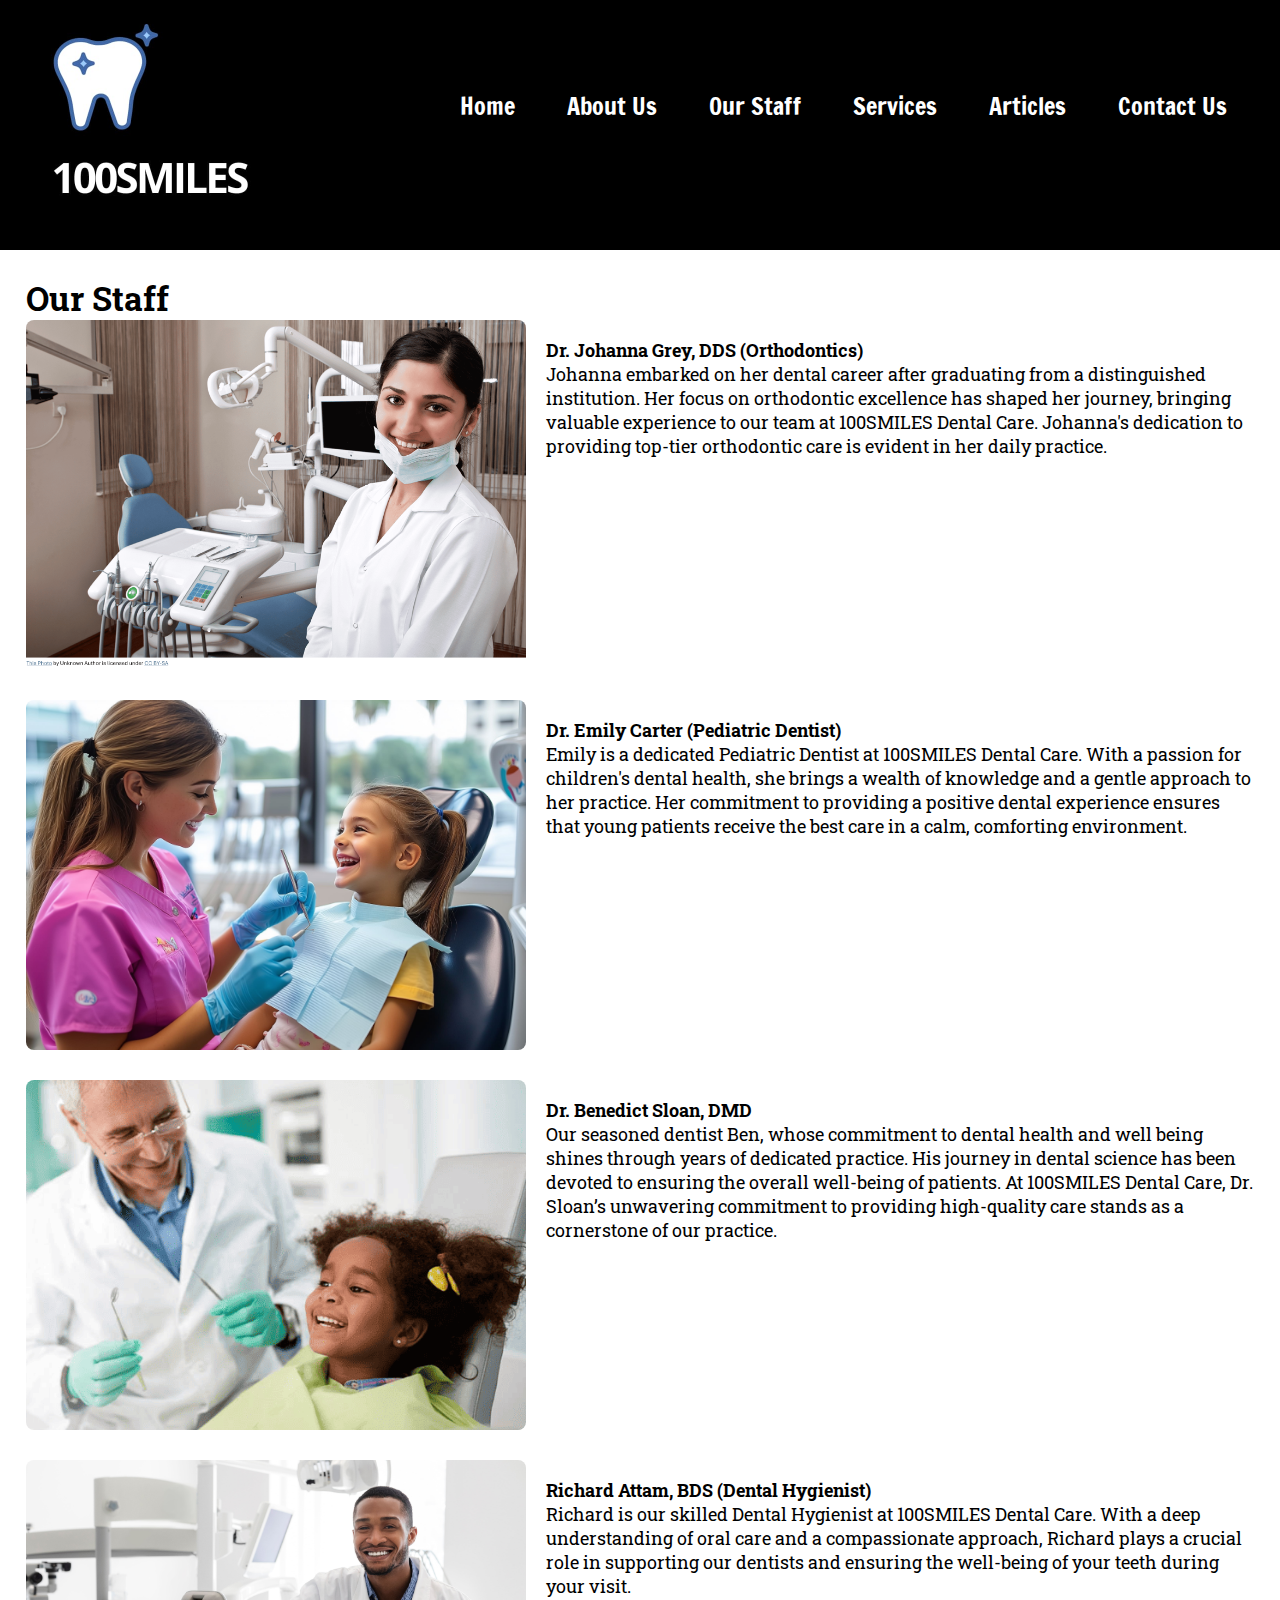
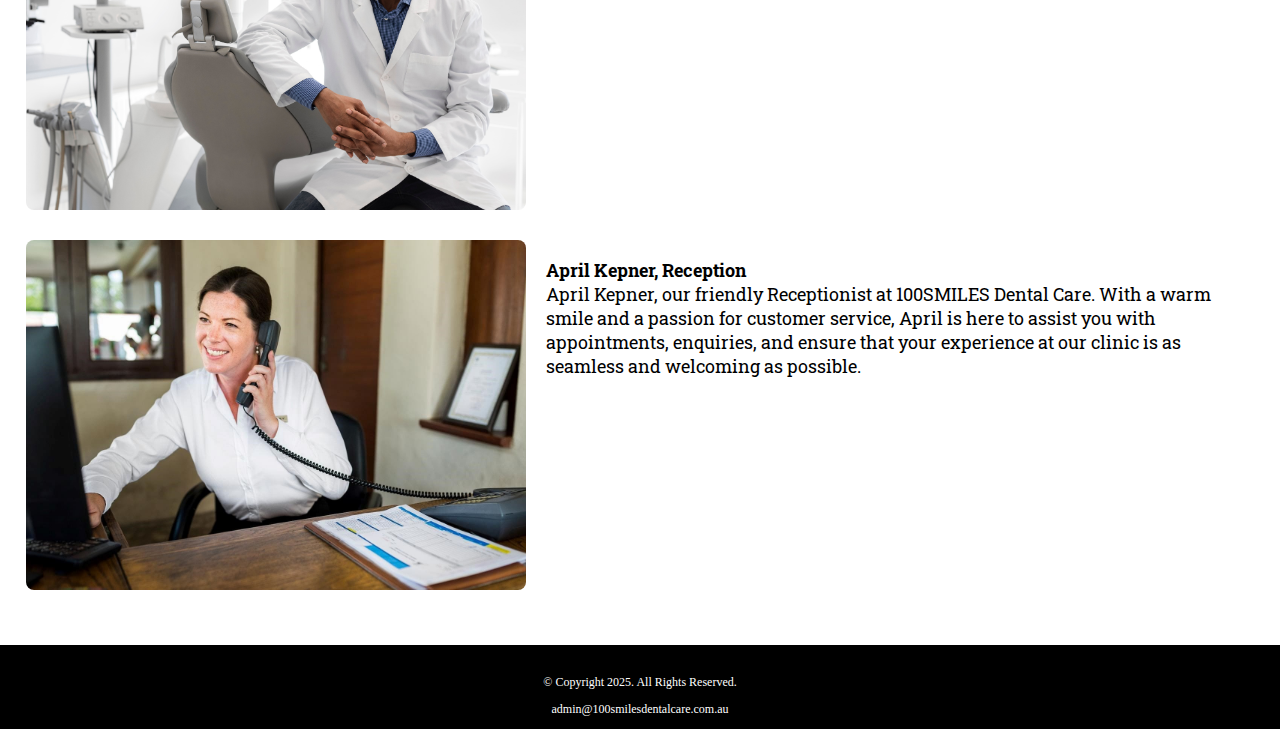
<file: a2/staff.html>
<!doctype html>
 <!-- This website template was created by: Mariia Kostina -->  
 <html lang="en">
 <head>
    <title>100SMILES Dental Care - Our Staff</title> 
    <meta charset="utf-8"> 
    <meta name="viewport" content="width=device-width, initial-scale=1">
    <link href="https://fonts.googleapis.com/css2?family=Francois+One&family=Roboto+Slab:wght@100..900&display=swap" rel="stylesheet"> 
    <link rel="stylesheet" href="css/styles.css"> 
</head> 
<body>
    <div id="container">
        <!-- Mobile Nav -->
         <nav class="mobile-nav">
            <div id="menu-links">   
                <a href="index.html">Home</a>
                <a href="about.html">About Us</a> 
                <a href="staff.html">Our Staff</a>
                <a href="services.html">Services</a> 
                <a href="articles.html">Articles</a> 
                <a href="contact.html">Contact Us</a>
            </div>     
            <a class="menu-icon" onclick="hamburger()"> 
                <div>&#9776;</div>
            </a> 
        </nav>


    <!-- Use the header area for the website name or logo --> 
    <header>
        <a href="index.html"><img src="images/100smiles-logo.jpg" alt="100SMILES Dental Care logo"></a>


    </header>
    


    <nav class="tablet-desktop"> 
        <ul>
            <li><a href="index.html">Home</a></li>
            <li><a href="about.html">About Us</a></li> 
            <li><a href="staff.html">Our Staff</a></li>
            <li><a href="services.html">Services</a></li> 
            <li><a href="articles.html">Articles</a></li> 
            <li><a href="contact.html">Contact Us</a></li>
        </ul>
    </nav>  

    <main>        
        <h1>Our Staff</h1>
            
            
            
        <div class="staff-item">
                
            
        
            <img src="images/johanna-grey.png" alt="Dr. Johanna Grey, Orthodontics" class="round">
            
        
            <p><strong>Dr. Johanna Grey, DDS (Orthodontics)</strong><br>  Johanna embarked on her dental career after graduating from a distinguished institution. Her focus on orthodontic excellence has shaped her journey, bringing valuable experience to our team at 100SMILES Dental Care. Johanna's dedication to providing top-tier orthodontic care is evident in her daily practice. </p>
            
        
        </div>

        
        <div class="staff-item">
    
        
            <img src="images/emily-carter.jpeg" alt="Dr. Emily Carter" class="round">
   
        
            <p><strong>Dr. Emily Carter (Pediatric Dentist)</strong><br>Emily is a dedicated Pediatric Dentist at 100SMILES Dental Care. With a passion for children's dental health, she brings a wealth of knowledge and a gentle approach to her practice. Her commitment to providing a positive dental experience ensures that young patients receive the best care in a calm, comforting environment.</p>
        
        </div>

        
        <div class="staff-item">
            
        
            <img src="images/benedict-sloan.png" alt="Dr. Benedict Sloan, DMD" class="round">
            
        
            <p><strong>Dr. Benedict Sloan, DMD</strong><br> Our seasoned dentist Ben, whose commitment to dental health and well being shines through years of dedicated practice. His journey in dental science has been devoted to ensuring the overall well-being of patients. At 100SMILES Dental Care, Dr. Sloan’s unwavering commitment to providing high-quality care stands as a cornerstone of our practice.</p>
        
        </div>
        
        
        <div class="staff-item">
            
            
        
            <img src="images/richard-attam.jpeg" alt="Richard Attam, Dental Hygienist" class="round">
            
            
        
            <p><strong>Richard Attam, BDS (Dental Hygienist)</strong><br> Richard is our skilled Dental Hygienist at 100SMILES Dental Care. With a deep understanding of oral care and a compassionate approach, Richard plays a crucial role in supporting our dentists and ensuring the well-being of your teeth during your visit. </p>
                
        
        </div>
        
        <div class="staff-item">
            
        
            <img src="images/april-kepner.jpg" alt="April Kepner, Reception" class="round">
            
            
        
            <p><strong>April Kepner, Reception</strong><br> April Kepner, our friendly Receptionist at 100SMILES Dental Care. With a warm smile and a passion for customer service, April is here to assist you with appointments, enquiries, and ensure that your experience at our clinic is as seamless and welcoming as possible. </p>
        
        </div>
        
    </div>
    

    
</main>




<footer><br>



    <p>&copy; Copyright 2025. All Rights Reserved.</p>  

    <p><a href="mailto:admin@100smilesdentalcare.com.au">admin@100smilesdentalcare.com.au</a></p>

</footer>


</div>

<script src="script.js"></script>
</body> 
</html>
</file>
<file: a2/css/styles.css>
/*
Author: Mariia Kostina
Date: 09/11/2025
File Name: styles.css
*/

/* CSS reset */ 
body, header, nav, main, footer, h1, div,  img, ul {    
    margin: 0;   
    padding: 0;   
    border: 0;     
}


body {   /* Add the body selector */ 
    background-color: #000;   /* Set the background colour */ 
}   /* Closing brace for the body selector */



/* Style rules for mobile viewport */
header {
    top: 0;
    background-color: #000;
    width: 100%;
    
}

header img {
    width: 250px;
    margin: 0 auto;
    display: block;
}

/* Style rules for hamburger menu */
.mobile-nav a {
    color: #fff;
    font-family: 'Francois One', sans-serif;
    text-align: center;
    font-size: 2em;
    text-decoration: none;
    padding: 3%;
    display: block;
}

.mobile-nav a.menu-icon {
    display: block;
    position: absolute;
    right: 0;
    top: 0;
}

/* Show mobile class, hide tablet-desktop class and menu-links id*/
.mobile {
	display: block;
}

.tablet-desktop, #menu-links {
	display: none;
}



main {  
    display: flow-root;
    clear: left;
    background-color: #fff;   
    padding: 2%;  
    font-size: 1.15em;    /* clears a float to the left */
    font-family: 'Roboto Slab', serif;
}  

img:not(header img):not(#hero img) {
    width: 100%;
    max-width: 300px;
    height: auto;
    display: block;
}



.hours {
    margin-left: 10%;
} 

.tel-link {
    background-color: #404040;
    padding: 2%;
    margin: 0 auto;
    width: 80%;
    text-align: center;
    border-radius: 5px;
}

.tel-link a {
    color: #fff;
    text-decoration: none;
    font-size: 1.5em;
    display: block;
} 

.action {    
    font-size: 1.35em;     
    color: #cc0000;     
    font-weight: bold;        
}   


#general-services, #annual-checkup {      
    margin: 0 2%;    
}



.round {
    border-radius: 8px;
} 

.staff-item {
    display: flex;
    flex-direction: column;
    align-items: center;
    margin-bottom: 30px;
}

.staff-item img {
    width: 100%;  
    max-width: 300px;
    object-fit: cover;
    height: 200px;
    margin-right: 0;
    margin-bottom: 15px;
    
}

/*
#our-staff {
    clear: left;               
    border-top: 1px solid #000;
    border-bottom: 1px solid #000;
    background-color: #f2f2f2;
    padding: 1% 2%;
}
*/

#featured-article {
  clear: left;               
  border-top: 1px solid #000;
  border-bottom: 1px solid #000;
  background-color: #f2f2f2; 
  padding: 1% 2%;
}


#contact {
  text-align: center;
}

#contact a {
  color: #666600;
  text-decoration: none;
}

#hero img {
    width: 100%;
    max-height: 375px;
    object-fit: cover;
    display: block;
}


#form {
	margin-top: 2%;
	background-color: #f2f2f2;
	padding: 2%;
    border-radius: 10px;
    
}


#form h2 {
	text-align: center;
}

/* Style rules for form elements */
fieldset, input, select, textarea {
	margin-bottom: 2%;
}

fieldset legend {
	font-weight: bold;
	font-size: 1.25em;
}

label {
	display: block;
	padding-top: 3%;
}

form #submit {
	margin: 0 auto;
	border: none;
	display: block;
	padding: 2%;
	background-color: #b3b3b3;
	font-size: 1em;
	border-radius: 10px;
} 

footer p a{
	color: #fff;
	text-decoration: none;
}

footer p {  
    font-size: 0.75em;  
    text-align: center;  
    color: #fff;  
    padding: 0 1em;  
}   

footer p a { 
    color: #fff;  /* Sets the link colour */ 
    text-decoration: none;    
}  


.services-columns {
    display: grid;
    grid-template-columns: auto auto; 
    gap: 10px;
    margin: 10px 0;
}

.services-columns > section {
  background-color: #e8f4fb;  
  padding: 10px;
  border-radius: 10px;
  
}

.featured-article {
    background-color: #e8f4fb; 
    padding: 15px;
    border-radius: 10px;
}

.services-columns ul {
    list-style-position: inside; 
    margin-left: 0;              
    padding-left: 15px;   
}       


.services-columns li {
    margin-bottom: 6px;           
}


.story-block {
    background-color: #e8f4fb; 
    padding: 20px;
    margin-bottom: 20px;
    border-radius: 10px;

}

.facilities-block {
    background-color: #f1f7e8; 
    padding: 20px;
    margin-bottom: 20px;
    border-radius: 10px;

}


/* Media Query for Tablet Viewport */
@media screen and (min-width: 630px) { 

    /* Tablet Viewport: Show tablet-desktop class, hide mobile class */
    .tablet-desktop {
        display: block;
    }

    .mobile, .mobile-nav, .mobile-nav a.menu-icon {   
		display: none;   
	} 

    img:not(header img):not(#hero img) {
        width: 100%;
        height: auto;
        max-width: 500px;
        
    }

    /* Tablet Viewport: Style rule for header */
    header {
        position: static;
        padding-bottom: 2%;
        
    } 

    nav {  
        padding: 1%;
        margin-bottom: 1%;
    }

    nav ul {
        list-style-type: none;
        text-align: center;
    }
    
    nav li {
        font-size: 1.5em;
        font-family: 'Francois One', sans-serif;
        border-top: none;
        display: inline-block;
        border-right: 1px solid #fff;
    }

    nav li a {
        display: block;
        color: #fff;
        text-align:center;
        padding: 0.1em 0.75em;
        text-decoration:none;
    }

    /* Tablet Viewport: Style rules for nav area */
    
    
    nav li:last-child {
        border-right: none;
    }
    
    

    /* Tablet Viewport: Style rule for form element */
	form {
		width: 70%;
		margin: 0 auto;
	} 

    .form-grid {
        display: grid;
        grid-template-columns: auto auto;
        gap: 20px;

    }

    .staff-item {
        flex-direction: row;
        align-items: flex-start;
        text-align: left;
    }

    .staff-item img {
        width: 200px;
        height: 200px;
        max-width: none;
        margin-right: 20px;
        margin-bottom: 0;
        margin-left: 0;
    }

} 

/* Media Query for Desktop Viewport */
@media screen and (min-width: 1015px) {

    img:not(header img):not(#hero img) {
        width: 550px;
    
        height: 350px;
    
        object-fit: cover;
}


    /* Desktop Viewport: Style rule for header */
    header {
        width: 25%;
        float: left;
        padding-bottom: 0;
    }

    /* Desktop Viewport: Style rules for nav area */
    nav {
        float: right;
        width: 70%;
        margin: 4em 1em 0 0;
    } 


    nav ul {
        text-align: right;
    }
    
    nav li {
        border: none;
    }
    
    nav li a {
        padding: 0.5em 1em;
    } 

    main {
        clear: left;
    }
    
    main h1 {
        font-size: 1.8em;
    } 

    #general-services, #annual-checkup{
        width: 45%;
        float: left;
        margin: 0 2%;
    
    }
    

    #out_staff {
        clear:left;
    }
    
    form {
		width: auto;
	}
	.form-grid {
		display: grid;
		grid-template-columns: auto auto auto;
		gap: 20px;
	}
	
	.btn {
		grid-column: 1 / span 3;
	}

    .staff-item {
        flex-direction: row;
        align-items: flex-start;
        text-align: left;
    }

    .staff-item img {
        width: 250px;
        height: 250px;
        margin-right:20px;
        flex-shrink: 0; 
        margin-left: 0
    }

}
</file>
